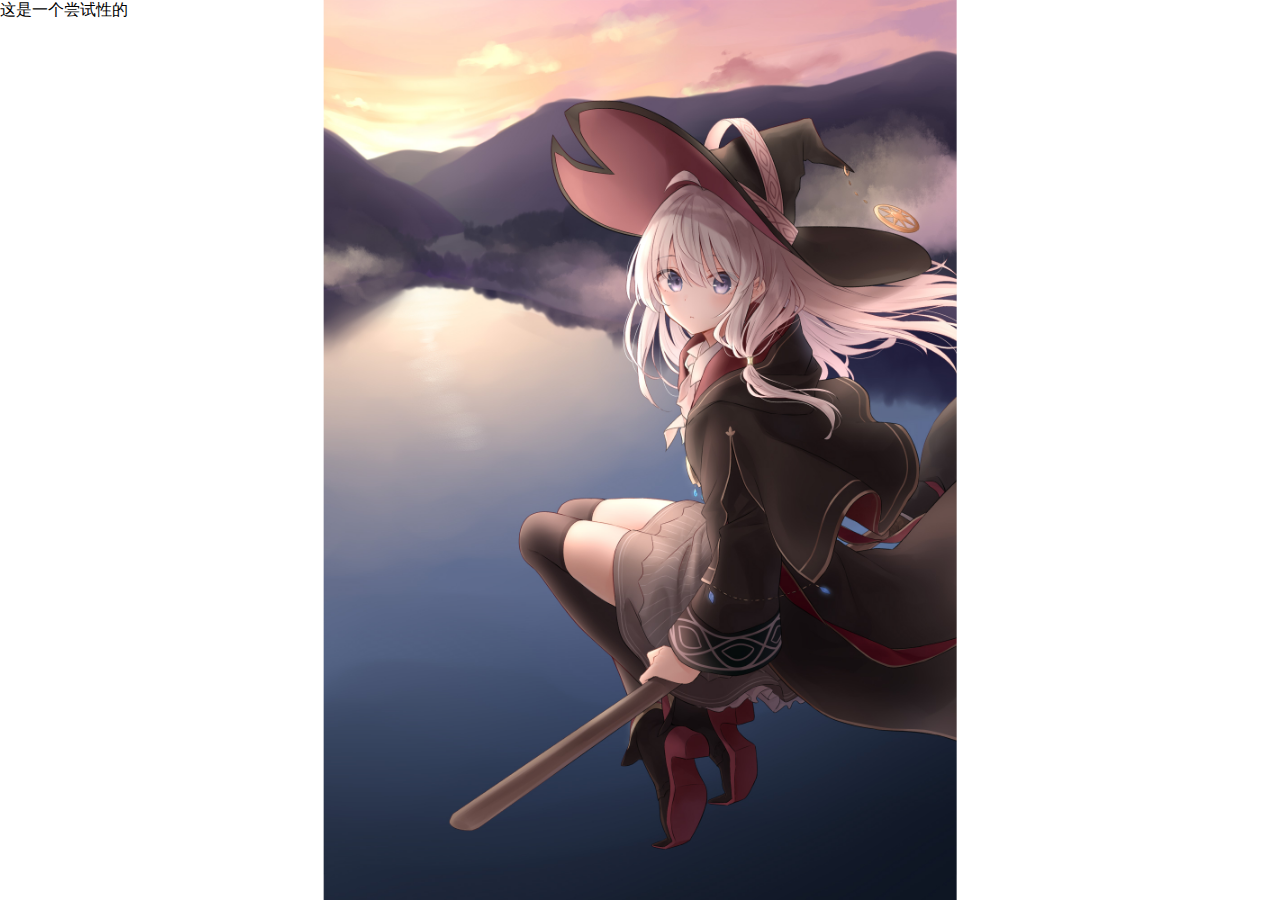
<file: index.html>
<!DOCTYPE html>
<html lang="en">

<head>
    <meta charset="UTF-8">
    <meta http-equiv="X-UA-Compatible" content="IE=edge">
    <meta name="viewport" content="width=device-width, initial-scale=1.0">
    <title>尝试使用云服务器部署网站</title>
    <link rel="stylesheet" href="index.css">
</head>

<body>
    <div>
        <p>这是一个尝试性的</p>
        <img src="monv.jpg">
    </div>
</body>

</html>
</file>
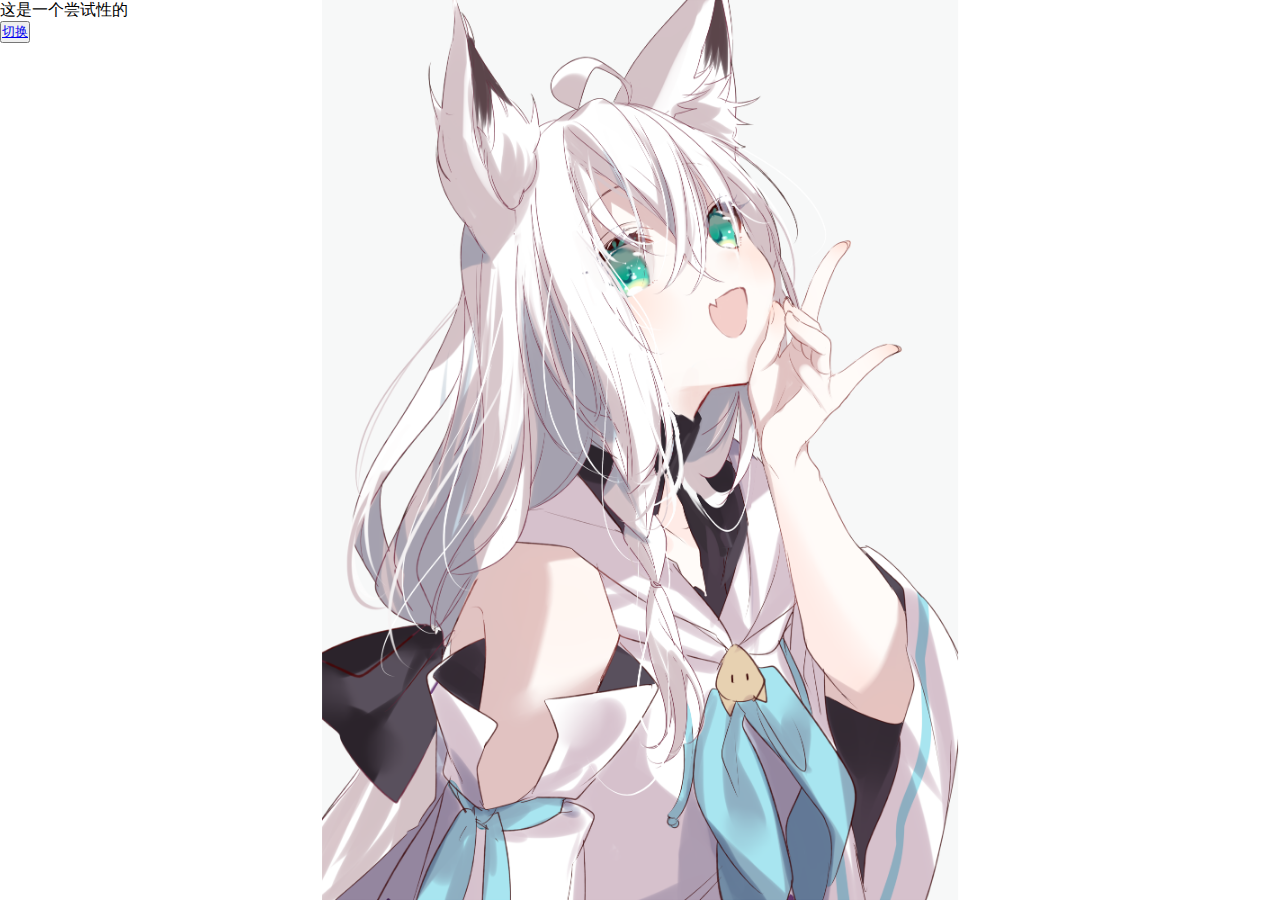
<file: lingyiye.html>
<!DOCTYPE html>
<html lang="en">
<head>
    <meta charset="UTF-8">
    <meta http-equiv="X-UA-Compatible" content="IE=edge">
    <meta name="viewport" content="width=device-width, initial-scale=1.0">
    <title>Document</title>
    <link rel="stylesheet" href="index.css">
</head>
<body>
    <div>
        <p>这是一个尝试性的</p>
        <img src="bai.png">
        <button><a href="index.html">切换</a> </button>

    </div>
</body>
</html>
</file>
<file: index.css>
*,body{
    padding: 0;
    margin: 0;
}

img{
    max-width: 100%; /* 图片的最大宽度 */
    max-height: 100%; /* 图片的最大高度 */
    position: absolute; /* 设置为absolute */
    top: 50%; /* 将图片向上移动50% */
    left: 50%; /* 将图片向左移动50% */
    transform: translate(-50%, -50%); /* 将图片向上和向左移动其一半的大小 */
}
</file>
